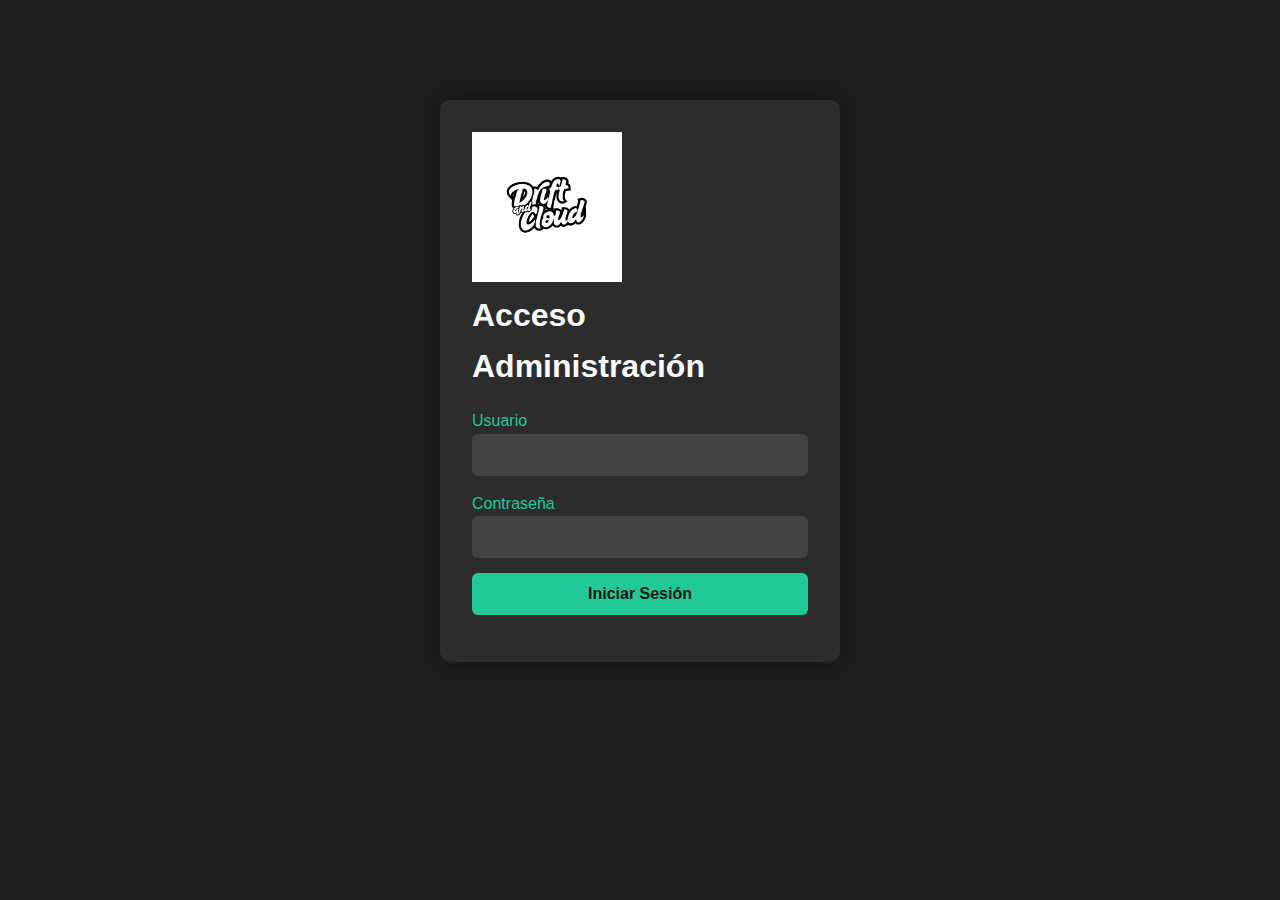
<file: admin-login.html>
<!DOCTYPE html>
<html lang="es">
<head>
    <meta charset="UTF-8">
    <meta name="viewport" content="width=device-width, initial-scale=1.0">
    <title>Login Administración - Drift & Cloud</title>
    <link rel="stylesheet" href="css/style.css">
    <link rel="stylesheet" href="css/admin.css">
    <link rel="stylesheet" href="https://cdnjs.cloudflare.com/ajax/libs/font-awesome/6.0.0-beta3/css/all.min.css">
    <link rel="icon" type="image/png" href="img/logo.png" />
</head>
<body class="login-page">
    <div class="login-container">
        <div class="login-header">
            <img src="img/logo-white.png" alt="Drift & Cloud" width="150">
            <h1>Acceso Administración</h1>
        </div>
        
        <form id="login-form">
            <div class="form-group">
                <label for="username">Usuario</label>
                <input type="text" id="username" required>
            </div>
            
            <div class="form-group">
                <label for="password">Contraseña</label>
                <input type="password" id="password" required>
            </div>
            
            <button type="submit" class="btn">Iniciar Sesión</button>
            
            <div id="login-error" class="error-message"></div>
        </form>
    </div>

    <script src="js/admin-login.js"></script>
</body>
</html>
</file>
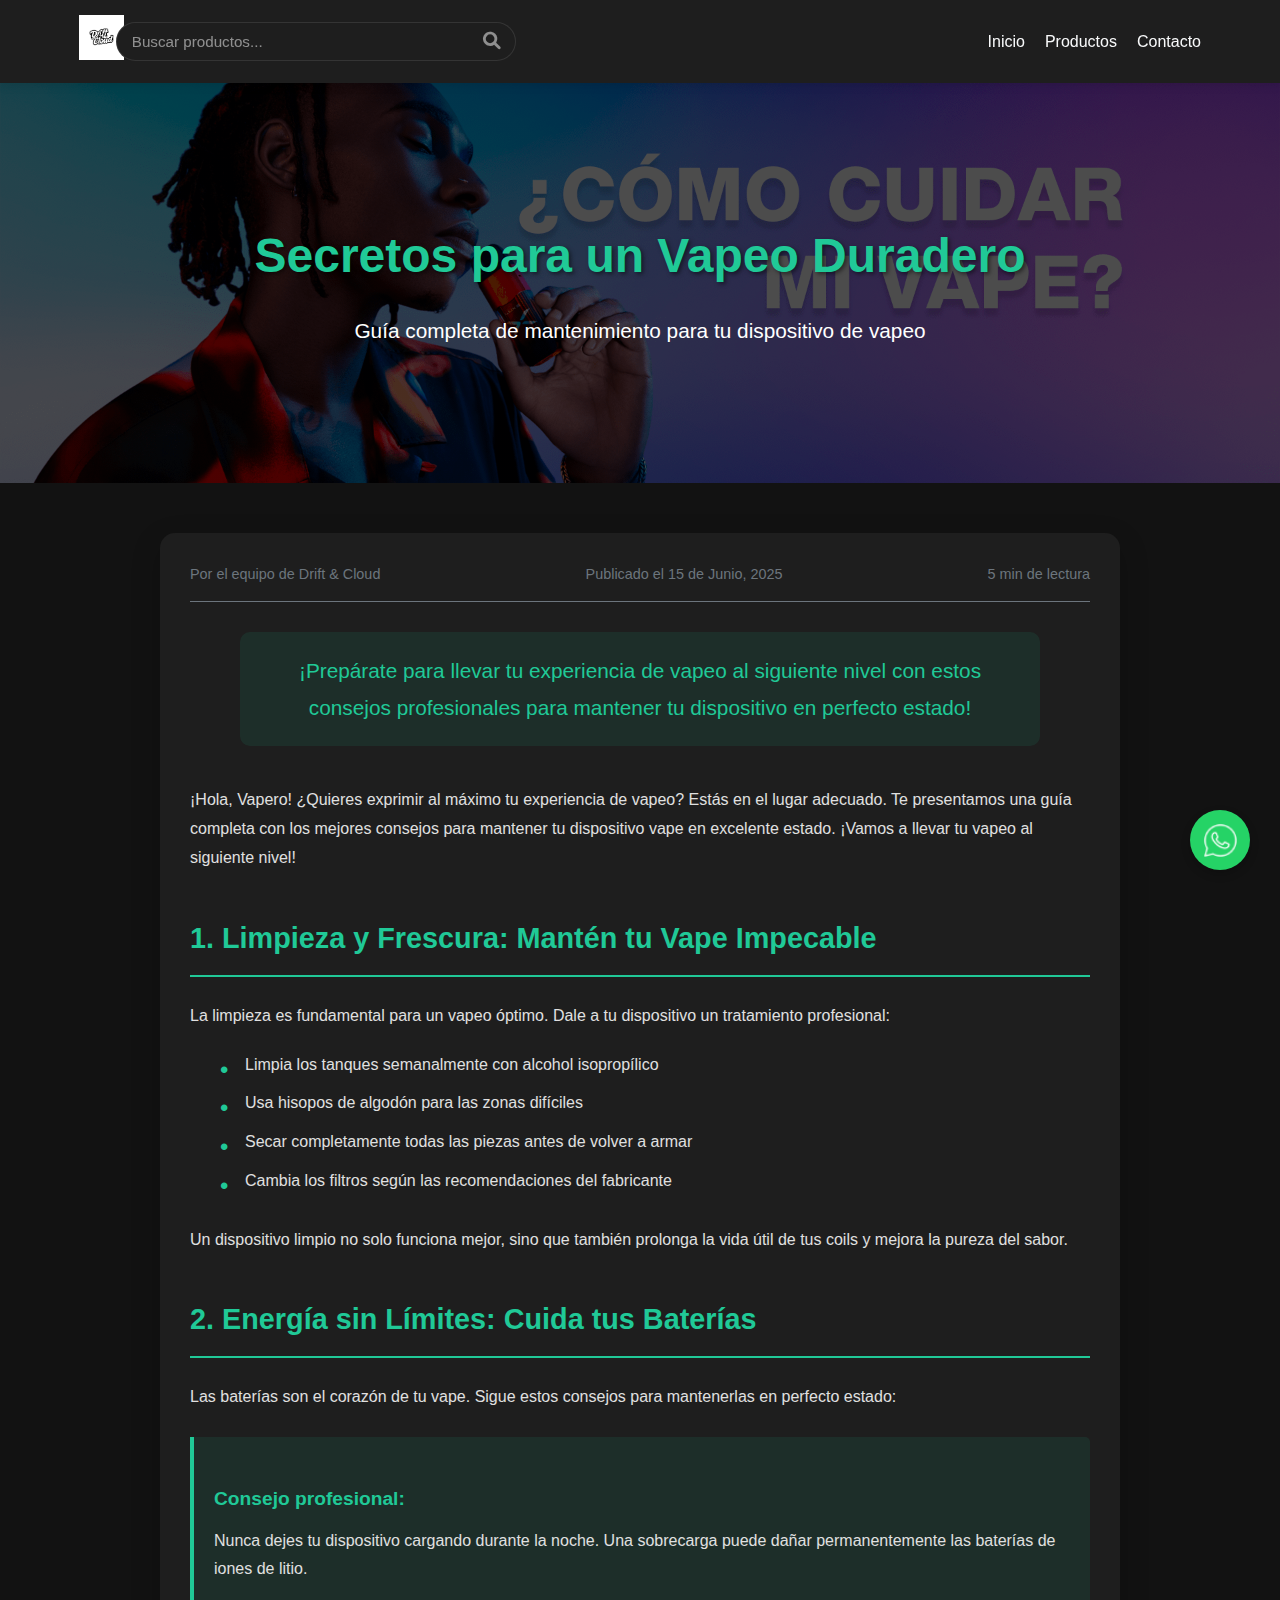
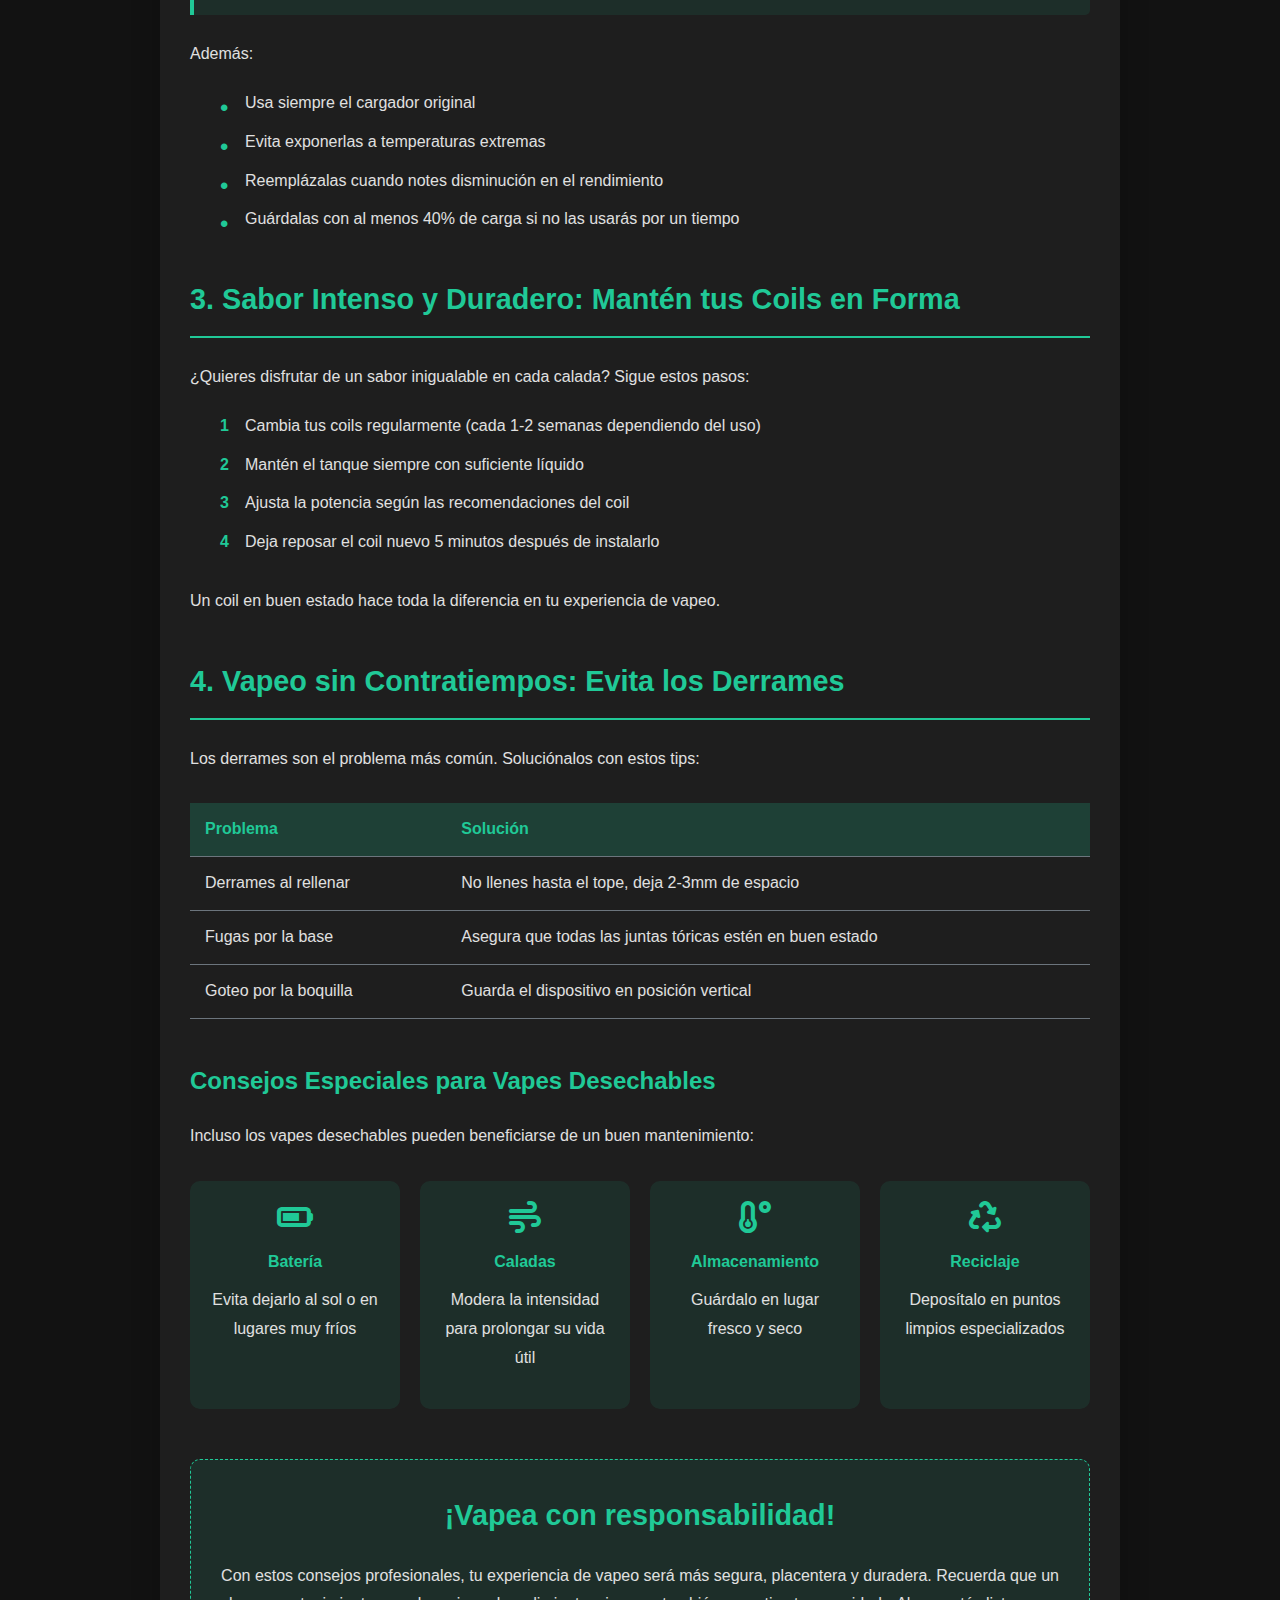
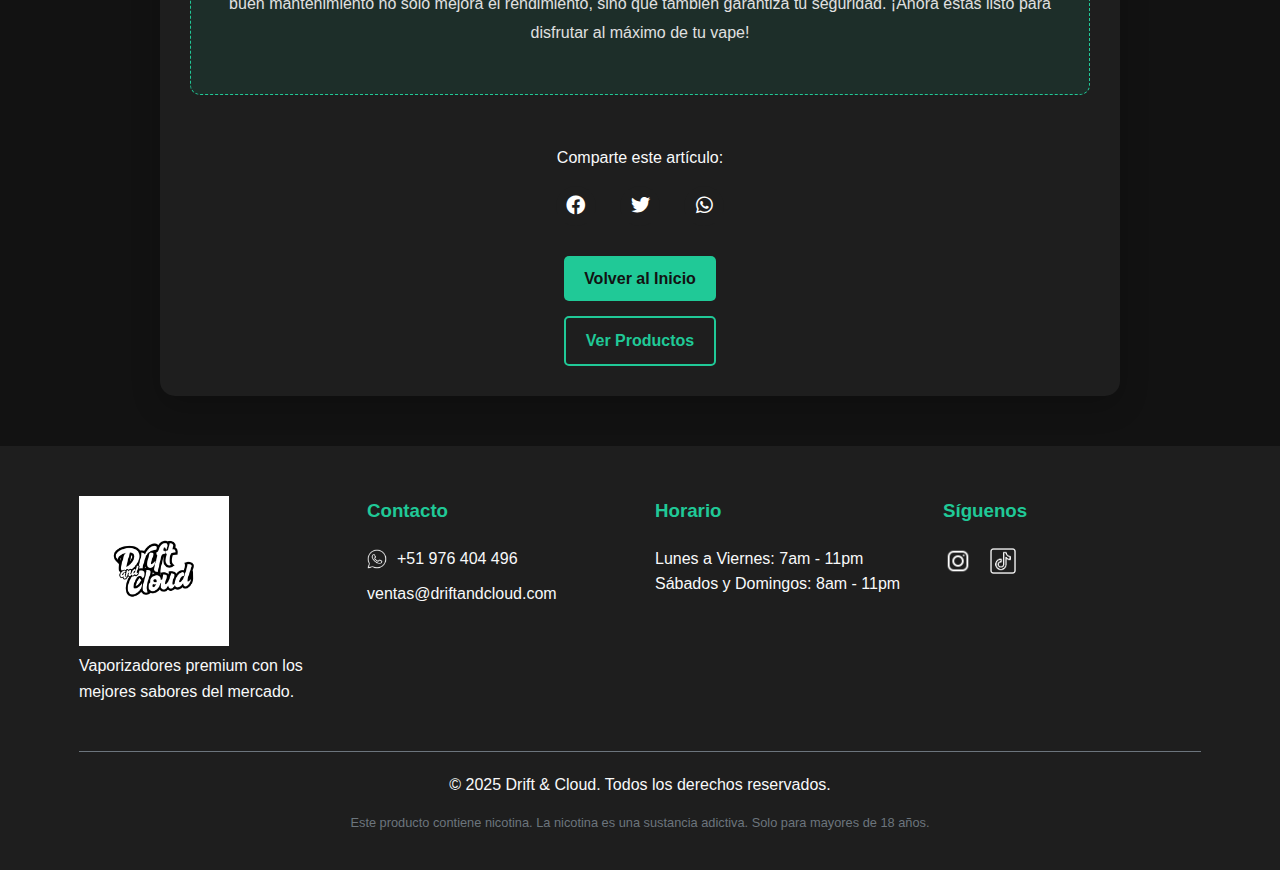
<file: articulo1.html>
<!DOCTYPE html>
<html lang="es">
<head>
    <meta charset="UTF-8">
    <meta name="viewport" content="width=device-width, initial-scale=1.0">
    <title>Consejos para Mantener tu Vape | Drift & Cloud</title>
    <link rel="stylesheet" href="css/style.css">
    <link rel="stylesheet" href="css/article1.css">
    <link rel="stylesheet" href="https://cdnjs.cloudflare.com/ajax/libs/font-awesome/6.0.0-beta3/css/all.min.css">
    <link rel="icon" type="image/png" href="img/logo.png" />
    <style>
        /* Estilos adicionales para mejorar la presentación */
        .article-hero {
            background: linear-gradient(rgba(0,0,0,0.7), rgba(0,0,0,0.7)), url('../img/articles/vape-tips.jpg') center/cover no-repeat;
            height: 400px;
            display: flex;
            align-items: center;
            justify-content: center;
            text-align: center;
            color: white;
            margin-bottom: 50px;
        }
        
        .article-hero-content h1 {
            font-size: 3rem;
            margin-bottom: 20px;
            color: var(--primary-color);
            text-shadow: 2px 2px 4px rgba(0,0,0,0.5);
        }
        
        .article-hero-content p {
            font-size: 1.3rem;
            max-width: 800px;
            margin: 0 auto;
        }
    </style>
</head>
<body>
    <!-- Header -->
    <header>
        <div class="container">
            <div class="logo">
                <a href="index.html"><img src="img/logo-white.png" alt="Drift & Cloud"></a>
            </div>
            <!-- En la sección del header, dentro del div.container, después del logo y antes del nav -->
            <div class="search-container">
                <form class="search-form">
                    <input type="text" placeholder="Buscar productos..." class="search-input">
                    <button type="submit" class="search-button">
                        <i class="fas fa-search"></i>
                    </button>
                </form>
                <div class="search-results"></div>
            </div>
            <button class="mobile-search-toggle">
                <i class="fas fa-search"></i>
            </button>
            <nav>
                <ul>
                    <li><a href="index.html">Inicio</a></li>
                    <li><a href="productos.html">Productos</a></li>
                    <li><a href="#contacto">Contacto</a></li>
                    <!--<li><a href="admin1.html" class="admin-link">Admin</a></li>-->
                </ul>
            </nav>
            <div class="mobile-menu">
                <i class="fas fa-bars"></i>
            </div>
        </div>
    </header>

    <!-- Hero del Artículo -->
    <section class="article-hero">
        <div class="article-hero-content">
            <h1>Secretos para un Vapeo Duradero</h1>
            <p>Guía completa de mantenimiento para tu dispositivo de vapeo</p>
        </div>
    </section>

    <!-- Contenido del Artículo -->
    <main class="article-container">
        <article class="article-content">
            <div class="article-meta">
                <span class="author">Por el equipo de Drift & Cloud</span>
                <span class="date">Publicado el 15 de Junio, 2025</span>
                <span class="reading-time">5 min de lectura</span>
            </div>
            
            <div class="article-body">
                <p class="article-intro">¡Prepárate para llevar tu experiencia de vapeo al siguiente nivel con estos consejos profesionales para mantener tu dispositivo en perfecto estado!</p>
                
                <section class="article-section">
                    <p>¡Hola, Vapero! ¿Quieres exprimir al máximo tu experiencia de vapeo? Estás en el lugar adecuado. Te presentamos una guía completa con los mejores consejos para mantener tu dispositivo vape en excelente estado. ¡Vamos a llevar tu vapeo al siguiente nivel!</p>
                </section>
                
                <section class="article-section">
                    <h2>1. Limpieza y Frescura: Mantén tu Vape Impecable</h2>
                    <p>La limpieza es fundamental para un vapeo óptimo. Dale a tu dispositivo un tratamiento profesional:</p>
                    <ul class="tips-list">
                        <li>Limpia los tanques semanalmente con alcohol isopropílico</li>
                        <li>Usa hisopos de algodón para las zonas difíciles</li>
                        <li>Secar completamente todas las piezas antes de volver a armar</li>
                        <li>Cambia los filtros según las recomendaciones del fabricante</li>
                    </ul>
                    <p>Un dispositivo limpio no solo funciona mejor, sino que también prolonga la vida útil de tus coils y mejora la pureza del sabor.</p>
                </section>
                
                <section class="article-section">
                    <h2>2. Energía sin Límites: Cuida tus Baterías</h2>
                    <p>Las baterías son el corazón de tu vape. Sigue estos consejos para mantenerlas en perfecto estado:</p>
                    <div class="tip-box">
                        <h3>Consejo profesional:</h3>
                        <p>Nunca dejes tu dispositivo cargando durante la noche. Una sobrecarga puede dañar permanentemente las baterías de iones de litio.</p>
                    </div>
                    <p>Además:</p>
                    <ul class="tips-list">
                        <li>Usa siempre el cargador original</li>
                        <li>Evita exponerlas a temperaturas extremas</li>
                        <li>Reemplázalas cuando notes disminución en el rendimiento</li>
                        <li>Guárdalas con al menos 40% de carga si no las usarás por un tiempo</li>
                    </ul>
                </section>
                
                <section class="article-section">
                    <h2>3. Sabor Intenso y Duradero: Mantén tus Coils en Forma</h2>
                    <p>¿Quieres disfrutar de un sabor inigualable en cada calada? Sigue estos pasos:</p>
                    <ol class="steps-list">
                        <li>Cambia tus coils regularmente (cada 1-2 semanas dependiendo del uso)</li>
                        <li>Mantén el tanque siempre con suficiente líquido</li>
                        <li>Ajusta la potencia según las recomendaciones del coil</li>
                        <li>Deja reposar el coil nuevo 5 minutos después de instalarlo</li>
                    </ol>
                    <p>Un coil en buen estado hace toda la diferencia en tu experiencia de vapeo.</p>
                </section>
                
                <section class="article-section">
                    <h2>4. Vapeo sin Contratiempos: Evita los Derrames</h2>
                    <p>Los derrames son el problema más común. Soluciónalos con estos tips:</p>
                    <div class="comparison-table">
                        <table>
                            <tr>
                                <th>Problema</th>
                                <th>Solución</th>
                            </tr>
                            <tr>
                                <td>Derrames al rellenar</td>
                                <td>No llenes hasta el tope, deja 2-3mm de espacio</td>
                            </tr>
                            <tr>
                                <td>Fugas por la base</td>
                                <td>Asegura que todas las juntas tóricas estén en buen estado</td>
                            </tr>
                            <tr>
                                <td>Goteo por la boquilla</td>
                                <td>Guarda el dispositivo en posición vertical</td>
                            </tr>
                        </table>
                    </div>
                </section>
                
                <section class="article-section">
                    <h3>Consejos Especiales para Vapes Desechables</h3>
                    <p>Incluso los vapes desechables pueden beneficiarse de un buen mantenimiento:</p>
                    <div class="tips-grid">
                        <div class="tip-card">
                            <i class="fas fa-battery-three-quarters"></i>
                            <h4>Batería</h4>
                            <p>Evita dejarlo al sol o en lugares muy fríos</p>
                        </div>
                        <div class="tip-card">
                            <i class="fas fa-wind"></i>
                            <h4>Caladas</h4>
                            <p>Modera la intensidad para prolongar su vida útil</p>
                        </div>
                        <div class="tip-card">
                            <i class="fas fa-temperature-low"></i>
                            <h4>Almacenamiento</h4>
                            <p>Guárdalo en lugar fresco y seco</p>
                        </div>
                        <div class="tip-card">
                            <i class="fas fa-recycle"></i>
                            <h4>Reciclaje</h4>
                            <p>Deposítalo en puntos limpios especializados</p>
                        </div>
                    </div>
                </section>
                
                <div class="article-conclusion">
                    <h3>¡Vapea con responsabilidad!</h3>
                    <p>Con estos consejos profesionales, tu experiencia de vapeo será más segura, placentera y duradera. Recuerda que un buen mantenimiento no solo mejora el rendimiento, sino que también garantiza tu seguridad. ¡Ahora estás listo para disfrutar al máximo de tu vape!</p>
                </div>
            </div>
            
            <div class="article-footer">
                <div class="social-share">
                    <p>Comparte este artículo:</p>
                    <a href="#"><i class="fab fa-facebook"></i></a>
                    <a href="#"><i class="fab fa-twitter"></i></a>
                    <a href="#"><i class="fab fa-whatsapp"></i></a>
                </div>
                <a href="index.html" class="btn btn-primary">Volver al Inicio</a>
                <a href="productos.html" class="btn btn-secondary">Ver Productos</a>
            </div>
        </article>
    </main>

    <!-- Footer -->
    <footer id="contacto">
        <div class="container">
            <div class="footer-grid">
                <div class="footer-col">
                    <img src="img/logo-white1.png" alt="Drift & Cloud" width="150">
                    <p>Vaporizadores premium con los mejores sabores del mercado.</p>
                </div>
                <div class="footer-col">
                    <h3>Contacto</h3>
                    <ul>
                        <li><a href="https://wa.me/51976404496?text=Hola%20Drift%20and%20Cloud%2C%20me%20interesan%20sus%20vapes.%20%C2%BFPodr%C3%ADan%20darme%20m%C3%A1s%20informaci%C3%B3n%3F"><img src="img/icons/whatsapp-icon.png" alt="WhatsApp"> ‪+51 976 404 496‬</a></li>
                        <li><a href="mailto:ventas@driftandcloud.com">ventas@driftandcloud.com</a></li>
                    </ul>
                </div>
                <div class="footer-col">
                    <h3>Horario</h3>
                    <p>Lunes a Viernes: 7am - 11pm<br>
                    Sábados y Domingos: 8am - 11pm</p>
                </div>
                <div class="footer-col">
                    <h3>Síguenos</h3>
                    <div class="social-links">
                        <a href="https://www.instagram.com/drift_and_cloud_smoke/" target="_blank"><img src="img/icons/instagram-icon.png" alt="Instagram"></a>
                        <a href="https://www.tiktok.com/@driftandcloud" target="_blank"><img src="img/icons/tiktok-icon.png" alt="TikTok"></a>
                    </div>
                </div>
            </div>
            <div class="footer-bottom">
                <p>&copy; 2025 Drift & Cloud. Todos los derechos reservados.</p>
                <p class="disclaimer">Este producto contiene nicotina. La nicotina es una sustancia adictiva. Solo para mayores de 18 años.</p>
            </div>
        </div>
    </footer>

    <!-- WhatsApp Float Button -->
    <a href="https://wa.me/51976404496?text=Hola%20Drift%20and%20Cloud%2C%20me%20interesan%20sus%20vapes.%20%C2%BFPodr%C3%ADan%20darme%20m%C3%A1s%20informaci%C3%B3n%3F" class="whatsapp-float" target="_blank">
        <img src="img/icons/whatsapp-icon.png" alt="WhatsApp">
    </a>

    <script src="js/script.js"></script>
</body>
</html>
</file>
<file: css/admin.css>
:root {
  --primary-color: #20c997;
  --primary-dark: #1aa179;
  --dark-color: #1e1e1e;
  --darker-color: #121212;
  --light-color: #f8f9fa;
  --gray-color: #6c757d;
  --danger-color: #dc3545;
}

/* Reset y base */
* {
  box-sizing: border-box;
  margin: 0;
  padding: 0;
}
body {
  font-family: 'Segoe UI', Tahoma, Geneva, Verdana, sans-serif;
  background-color: var(--dark-color);
  color: var(--primary-color);
  line-height: 1.6;
}
.hidden {
  overflow: hidden;
}

.centrado {
  height: 100vh;
  display: flex;
  justify-content: center;
  align-items: center;
  background-color: var(--dark-color);
}

/* Añade esto a tu admin.css */
#onload {
    position: fixed;
    top: 0;
    left: 0;
    width: 100%;
    height: 100%;
    background: rgba(0, 0, 0, 0.8);
    display: flex;
    justify-content: center;
    align-items: center;
    z-index: 9999;
}

body.hidden {
    overflow: hidden;
}

.centrado {
    display: none; /* Inicialmente oculto */
}

.lds-spinner,
.lds-spinner div,
.lds-spinner div:after {
  box-sizing: border-box;
}
.lds-spinner {
  color: currentColor;
  display: inline-block;
  position: relative;
  width: 80px;
  height: 80px;
}
.lds-spinner div {
  transform-origin: 40px 40px;
  animation: lds-spinner 1.2s linear infinite;
}
.lds-spinner div:after {
  content: " ";
  display: block;
  position: absolute;
  top: 3.2px;
  left: 36.8px;
  width: 6.4px;
  height: 17.6px;
  border-radius: 20%;
  background: currentColor;
}
.lds-spinner div:nth-child(1) {
  transform: rotate(0deg);
  animation-delay: -1.1s;
}
.lds-spinner div:nth-child(2) {
  transform: rotate(30deg);
  animation-delay: -1s;
}
.lds-spinner div:nth-child(3) {
  transform: rotate(60deg);
  animation-delay: -0.9s;
}
.lds-spinner div:nth-child(4) {
  transform: rotate(90deg);
  animation-delay: -0.8s;
}
.lds-spinner div:nth-child(5) {
  transform: rotate(120deg);
  animation-delay: -0.7s;
}
.lds-spinner div:nth-child(6) {
  transform: rotate(150deg);
  animation-delay: -0.6s;
}
.lds-spinner div:nth-child(7) {
  transform: rotate(180deg);
  animation-delay: -0.5s;
}
.lds-spinner div:nth-child(8) {
  transform: rotate(210deg);
  animation-delay: -0.4s;
}
.lds-spinner div:nth-child(9) {
  transform: rotate(240deg);
  animation-delay: -0.3s;
}
.lds-spinner div:nth-child(10) {
  transform: rotate(270deg);
  animation-delay: -0.2s;
}
.lds-spinner div:nth-child(11) {
  transform: rotate(300deg);
  animation-delay: -0.1s;
}
.lds-spinner div:nth-child(12) {
  transform: rotate(330deg);
  animation-delay: 0s;
}
@keyframes lds-spinner {
  0% {
    opacity: 1;
  }
  100% {
    opacity: 0;
  }
}


button {
  font-weight: bold;
  background-color: var(--primary-color);
  color: var(--darker-color);
  border: none;
  border-radius: 6px;
  cursor: pointer;
  transition: all 0.3s ease;
}

/* Scrollbar global mejorada */
::-webkit-scrollbar {
  width: 8px;
}
::-webkit-scrollbar-thumb {
  background-color: var(--primary-color);
  border-radius: 4px;
}
::-webkit-scrollbar-track {
  background: #222;
}

/* Login */
.login-container {
  max-width: 400px;
  margin: 100px auto;
  background-color: #2c2c2c;
  padding: 2rem;
  border-radius: 10px;
  box-shadow: 0 0 20px rgba(0,0,0,0.4);
  transition: all 0.3s ease;
}
.login-container.loading {
  opacity: 0.7;
  pointer-events: none;
}
.login-container input,
.login-container button {
  width: 100%;
  padding: 12px;
  border-radius: 6px;
  margin-bottom: 15px;
  font-size: 1rem;
}
.login-container input {
  background-color: #444;
  color: #fff;
  border: none;
}
.login-container button {
  border: none;
  background-color: var(--primary-color);
  color: var(--darker-color);
  position: relative;
  overflow: hidden;
}
.login-container button:hover {
  background-color: #17b489;
}
.login-container button:after {
  content: "";
  position: absolute;
  top: 50%;
  left: 50%;
  width: 5px;
  height: 5px;
  background: rgba(255, 255, 255, 0.5);
  opacity: 0;
  border-radius: 100%;
  transform: scale(1, 1) translate(-50%);
}
.login-container button:focus:not(:active)::after {
  animation: ripple 1s ease-out;
}
@keyframes ripple {
  0% { transform: scale(0, 0); opacity: 0.5; }
  100% { transform: scale(20, 20); opacity: 0; }
}

/* Header */
header {
  background-color: #1e1e1e;
  color: white;
  padding: 1rem 2rem;
  border-bottom: 1px solid #333;
  display: flex;
  justify-content: space-between;
  align-items: center;
  flex-wrap: wrap;
  position: sticky;
  top: 0;
  z-index: 100;
}
header h1 {
  font-size: 1.5rem;
  font-weight: 600;
  color: var(--primary-color);
}
.header-actions {
  display: flex;
  gap: 12px;
}
.header-actions button {
  padding: 8px 16px;
  border-radius: 6px;
  font-size: 0.9rem;
  display: flex;
  align-items: center;
  gap: 6px;
  background-color: var(--primary-color);
  color: var(--darker-color);
  border: none;
}
.header-actions button:hover {
  background-color: #17b489;
}

/* Main content */
main {
  padding: 2rem;
  max-width: 1400px;
  margin: 0 auto;
}
.search-filter-container {
  display: flex;
  flex-wrap: wrap;
  gap: 1rem;
  margin-bottom: 2rem;
  align-items: center;
}
.search-filter-container > * {
  flex: 1;
  min-width: 250px;
}
#search, #filter {
  padding: 10px 15px;
  border-radius: 6px;
  border: 1px solid #444;
  background-color: #333;
  color: white;
}
#filter {
  cursor: pointer;
}
#add-product {
  padding: 10px 15px;
  display: flex;
  align-items: center;
  justify-content: center;
  gap: 8px;
  font-weight: 500;
}

/* Product Card */
#product-list {
  display: grid;
  grid-template-columns: repeat(auto-fit, minmax(250px, 1fr));
  gap: 1.2rem;
  margin-top: 1rem;
}
.product-card {
  background-color: #2a2a2a;
  padding: 1.2rem;
  border-radius: 12px;
  border: 1px solid #333;
  box-shadow: 0 4px 12px rgba(0,0,0,0.25);
  transition: all 0.3s ease;
  display: flex;
  flex-direction: column;
  gap: 10px;
}
.product-card:hover {
  transform: translateY(-5px);
  box-shadow: 0 6px 16px rgba(0,0,0,0.3);
  border-color: var(--primary-color);
}
.product-card h3 {
  font-size: 1.1rem;
  font-weight: 600;
  color: var(--primary-color);
}
.product-card img {
  width: 100%;
  height: 160px;
  object-fit: contain;
  background-color: #1a1a1a;
  border-radius: 8px;
  border: 1px solid #444;
}
.product-card p {
  color: #ddd;
  line-height: 1.5;
}
.product-card .btn-group {
  display: flex;
  gap: 8px;
  margin-top: 12px;
}
.product-card .btn-group button {
  flex: 1;
  padding: 8px 12px;
  font-size: 0.85rem;
}

/* Estados y etiquetas */
.status-label,
.tag {
  display: inline-block;
  padding: 6px 12px;
  border-radius: 20px;
  font-size: 0.75rem;
  font-weight: bold;
  text-transform: uppercase;
  letter-spacing: 0.5px;
  border: 1px solid var(--primary-color);
  background-color: rgba(32, 201, 151, 0.2);
  color: var(--primary-color);
}
.unavailable {
  background-color: rgba(220, 53, 69, 0.2);
  color: var(--danger-color);
  border-color: var(--danger-color);
}

/* Switch */
.switch-container {
  display: flex;
  gap: 10px;
  align-items: center;
  justify-content: space-between;
  margin-top: 10px;
  padding-top: 10px;
  border-top: 1px solid #333;
}
.switch-label {
  font-size: 0.9rem;
  color: #e0e0e0;
  margin: 0;
  color: #aaa;
}
.switch {
  position: relative;
  display: inline-block;
  width: 50px;
  height: 24px;
}
.switch input {
  opacity: 0;
  width: 0;
  height: 0;
}
.slider {
  position: absolute;
  cursor: pointer;
  top: 0; left: 0; right: 0; bottom: 0;
  background-color: #555;
  border-radius: 34px;
  transition: .4s;
}
.slider:before {
  position: absolute;
  content: "";
  height: 18px;
  width: 18px;
  left: 3px;
  bottom: 3px;
  background-color: white;
  transition: .4s;
  border-radius: 50%;
}
input:checked + .slider {
  background-color: var(--primary-color);
}
input:checked + .slider:before {
  transform: translateX(26px);
}

/* Modal */
#product-modal {
  display: none;
  position: fixed;
  inset: 0;
  background-color: rgba(0, 0, 0, 0.7);
  backdrop-filter: blur(4px);
  justify-content: center;
  align-items: center;
  z-index: 9999;
}
#product-modal.active {
  display: flex;
  animation: fadeIn 0.3s ease;
}
#product-modal > div {
  background-color: #2c2c2c;
  padding: 2rem;
  border-radius: 12px;
  width: 100%;
  max-width: 500px;
  max-height: 90vh;
  overflow-y: auto;
  box-shadow: 0 10px 25px rgba(0,0,0,0.3);
  border: 1px solid #444;
}
#product-modal h2 {
  color: var(--primary-color);
  margin-bottom: 1.5rem;
  font-size: 1.5rem;
}
#product-modal form {
  display: grid;
  gap: 1rem;
}
#product-modal .form-group {
  display: flex;
  flex-direction: column;
  gap: 0.5rem;
}
#product-modal label {
  font-size: 0.9rem;
  color: #aaa;
}
#product-modal input,
#product-modal textarea,
#product-modal select {
  padding: 10px 12px;
  border-radius: 6px;
  border: 1px solid #444;
  background-color: #333;
  color: #fff;
  font-size: 0.95rem;
}
#product-modal textarea {
  min-height: 100px;
  resize: vertical;
}
#product-modal .form-actions {
  display: flex;
  justify-content: space-between;
  gap: 1rem;
  margin-top: 1rem;
}
#product-modal .form-actions button {
  flex: 1;
  padding: 10px;
}
@keyframes fadeIn {
  from { opacity: 0; }
  to { opacity: 1; }
}

/* Botones del modal más grandes */
#product-modal .form-actions button {
  font-size: 1rem;
  padding: 12px;
}

/* Restaurar botón rojo de eliminar */
button.bg-danger,
.product-card .btn-group button.bg-danger {
  background-color: var(--danger-color);
  color: white;
}
button.bg-danger:hover,
.product-card .btn-group button.bg-danger:hover {
  background-color: #c82333;
}

/* Espaciado adicional para botón agregar producto */
#add-product {
  margin-top: 1rem;
}

/* Grid responsivo para tarjetas */
@media (max-width: 768px) {
  #product-list {
    grid-template-columns: repeat(2, 1fr);
    justify-content: center;
    gap: 5px;

    transform: scale(0.9); /* Escala ligeramente más pequeño */
    transform-origin: top center; /* Mantiene el centro alineado */
  }
  .header-actions {
    align-items: center;
  }
}

@media (min-width: 1024px) {
  #product-list {
    grid-template-columns: repeat(4, 1fr);
    justify-content: center;
  }
}

/* Estilos para el botón de carga JSON */
#upload-json {
  transition: all 0.3s ease;
}

#upload-json:hover {
  transform: translateY(-2px);
  box-shadow: 0 4px 8px rgba(0, 0, 0, 0.1);
}

/* Estilos para el input de archivo oculto */
.hidden {
  display: none;
}
</file>
<file: css/article1.css>
/* Estilos principales para artículos */
.article-container {
    max-width: 1000px;
    margin: 0 auto 50px;
    padding: 0 20px;
}

.article-content {
    background-color: var(--dark-color);
    border-radius: 15px;
    overflow: hidden;
    box-shadow: 0 10px 30px rgba(0, 0, 0, 0.2);
    padding: 30px;
}

.article-meta {
    display: flex;
    justify-content: space-between;
    margin-bottom: 30px;
    color: var(--gray-color);
    font-size: 0.9rem;
    border-bottom: 1px solid var(--gray-color);
    padding-bottom: 15px;
}

.article-body {
    line-height: 1.8;
    color: #e0e0e0;
}

.article-intro {
    font-size: 1.3rem;
    text-align: center;
    margin: 0 auto 40px;
    max-width: 800px;
    color: var(--primary-color);
    font-weight: 500;
    padding: 20px;
    background-color: rgba(32, 201, 151, 0.1);
    border-radius: 10px;
}

.article-section {
    margin-bottom: 40px;
}

.article-section h2 {
    color: var(--primary-color);
    font-size: 1.8rem;
    margin-bottom: 25px;
    padding-bottom: 10px;
    border-bottom: 2px solid var(--primary-color);
    text-align: left;
}

.article-section h3 {
    color: var(--primary-color);
    font-size: 1.5rem;
    margin: 30px 0 20px;
}

.tips-list, .steps-list {
    margin: 20px 0 30px 30px;
}

.tips-list li, .steps-list li {
    margin-bottom: 10px;
    position: relative;
    padding-left: 25px;
    list-style: none;
}

.tips-list li::before {
    content: "•";
    color: var(--primary-color);
    font-size: 1.5rem;
    position: absolute;
    left: 0;
    top: -3px;
}

.steps-list li::before {
    content: counter(step-counter);
    counter-increment: step-counter;
    color: var(--primary-color);
    font-weight: bold;
    position: absolute;
    left: 0;
}

.steps-list {
    counter-reset: step-counter;
}

.tip-box {
    background-color: rgba(32, 201, 151, 0.1);
    border-left: 4px solid var(--primary-color);
    padding: 15px 20px;
    margin: 25px 0;
    border-radius: 0 5px 5px 0;
}

.tip-box h3 {
    color: var(--primary-color);
    margin-bottom: 10px;
    font-size: 1.2rem;
}

.comparison-table {
    margin: 30px 0;
    overflow-x: auto;
}

.comparison-table table {
    width: 100%;
    border-collapse: collapse;
}

.comparison-table th, .comparison-table td {
    padding: 12px 15px;
    text-align: left;
    border-bottom: 1px solid var(--gray-color);
}

.comparison-table th {
    background-color: rgba(32, 201, 151, 0.2);
    color: var(--primary-color);
}

.tips-grid {
    display: grid;
    grid-template-columns: repeat(auto-fit, minmax(200px, 1fr));
    gap: 20px;
    margin: 30px 0;
}

.tip-card {
    background-color: rgba(32, 201, 151, 0.1);
    padding: 20px;
    border-radius: 10px;
    text-align: center;
    transition: transform 0.3s ease;
}

.tip-card:hover {
    transform: translateY(-5px);
    background-color: rgba(32, 201, 151, 0.2);
}

.tip-card i {
    font-size: 2rem;
    color: var(--primary-color);
    margin-bottom: 15px;
}

.tip-card h4 {
    color: var(--primary-color);
    margin-bottom: 10px;
}

.article-conclusion {
    background-color: rgba(32, 201, 151, 0.1);
    padding: 30px;
    border-radius: 10px;
    margin: 50px 0;
    text-align: center;
    border: 1px dashed var(--primary-color);
}

.article-conclusion h3 {
    color: var(--primary-color);
    font-size: 1.8rem;
    margin-bottom: 20px;
}

.article-footer {
    display: flex;
    flex-direction: column;
    align-items: center;
    margin-top: 50px;
}

.social-share {
    margin-bottom: 30px;
    text-align: center;
}

.social-share p {
    margin-bottom: 15px;
}

.social-share a {
    display: inline-block;
    width: 40px;
    height: 40px;
    background-color: var(--dark-color);
    color: white;
    border-radius: 50%;
    margin: 0 10px;
    font-size: 1.2rem;
    line-height: 40px;
    transition: all 0.3s ease;
}

.social-share a:hover {
    background-color: var(--primary-color);
    color: var(--darker-color);
    transform: translateY(-3px);
}

.btn-primary {
    background-color: var(--primary-color);
    color: var(--darker-color);
    margin-bottom: 15px;
}

.btn-secondary {
    background-color: transparent;
    color: var(--primary-color);
    border: 2px solid var(--primary-color);
}

.btn-secondary:hover {
    background-color: var(--primary-color);
    color: var(--darker-color);
}

/* Responsive */
@media (max-width: 768px) {
    .article-hero {
        height: 300px;
    }
    
    .article-hero-content h1 {
        font-size: 2rem;
    }
    
    .article-hero-content p {
        font-size: 1.1rem;
    }
    
    .article-meta {
        flex-direction: column;
        gap: 10px;
    }
    
    .article-content {
        padding: 20px;
    }
    
    .article-intro {
        font-size: 1.1rem;
        padding: 15px;
    }
    
    .article-section h2 {
        font-size: 1.5rem;
    }
    
    .tips-grid {
        grid-template-columns: 1fr;
    }
}

/* Estilos específicos para artículo de vape ideal */
.vape-hero-content h1 {
    font-size: clamp(2rem, 5vw, 3.2rem);
    animation: fadeInUp 1s ease;
}

.publish-date {
    animation: fadeIn 1.5s ease;
    box-shadow: 0 4px 8px rgba(0,0,0,0.2);
}

.section-header {
    display: flex;
    align-items: center;
    margin-bottom: 25px;
    position: relative;
    padding-left: 60px;
}

.section-number {
    position: absolute;
    left: 0;
    font-size: 3rem;
    font-weight: bold;
    color: rgba(32, 201, 151, 0.2);
    line-height: 1;
}

.flavor-types, .device-types, .custom-options {
    display: grid;
    grid-template-columns: repeat(auto-fit, minmax(250px, 1fr));
    gap: 25px;
    margin: 30px 0;
}

.flavor-card, .device-card, .option {
    background-color: rgba(255,255,255,0.05);
    border-radius: 10px;
    padding: 20px;
    transition: transform 0.3s ease, box-shadow 0.3s ease;
}

.flavor-card:hover, .device-card:hover, .option:hover {
    transform: translateY(-5px);
    box-shadow: 0 10px 20px rgba(0,0,0,0.2);
    background-color: rgba(32, 201, 151, 0.1);
}

.flavor-card img {
    width: 100%;
    height: 150px;
    object-fit: cover;
    border-radius: 8px;
    margin-bottom: 15px;
}

.device-card i, .option i {
    font-size: 2.5rem;
    color: var(--primary-color);
    margin-bottom: 15px;
}

.highlight-text {
    background-color: rgba(32, 201, 151, 0.1);
    padding: 15px;
    border-left: 4px solid var(--primary-color);
    font-size: 1.1rem;
    margin: 25px 0;
    border-radius: 0 8px 8px 0;
}

.nicotine-levels {
    margin: 30px 0;
}

.levels-grid {
    display: flex;
    flex-wrap: wrap;
    gap: 10px;
    margin-top: 15px;
}

.level-card {
    background-color: var(--dark-color);
    border: 2px solid var(--primary-color);
    color: var(--primary-color);
    padding: 8px 20px;
    border-radius: 20px;
    font-weight: bold;
    transition: all 0.3s ease;
}

.level-card:hover {
    background-color: var(--primary-color);
    color: var(--darker-color);
}

.help-box {
    display: flex;
    align-items: center;
    gap: 30px;
    background-color: rgba(32, 201, 151, 0.1);
    padding: 30px;
    border-radius: 10px;
    margin-top: 30px;
}

.help-box i {
    font-size: 3rem;
    color: var(--primary-color);
}

.whatsapp-btn {
    background-color: #25D366;
    margin-top: 15px;
    display: inline-flex;
    align-items: center;
    gap: 10px;
}

.whatsapp-btn:hover {
    background-color: #128C7E;
}

.cta-buttons {
    display: flex;
    gap: 15px;
    justify-content: center;
    margin-top: 30px;
    flex-wrap: wrap;
}

.btn-secondary {
    background-color: transparent;
    border: 2px solid var(--primary-color);
    color: var(--primary-color);
}

.btn-secondary:hover {
    background-color: var(--primary-color);
    color: var(--darker-color);
}

/* Animaciones */
@keyframes fadeInUp {
    from {
        opacity: 0;
        transform: translateY(20px);
    }
    to {
        opacity: 1;
        transform: translateY(0);
    }
}

@keyframes fadeIn {
    from { opacity: 0; }
    to { opacity: 1; }
}

/* Responsive */
@media (max-width: 768px) {
    .help-box {
        flex-direction: column;
        text-align: center;
    }
    
    .section-header {
        padding-left: 50px;
    }
    
    .section-number {
        font-size: 2.5rem;
    }
    
    .flavor-types, .device-types, .custom-options {
        grid-template-columns: 1fr;
    }
    
    .cta-buttons {
        flex-direction: column;
    }
    
    .btn {
        width: 100%;
    }
}
</file>
<file: css/style.css>
/* Reset y estilos base */
* {
    margin: 0;
    padding: 0;
    box-sizing: border-box;
    font-family: 'Segoe UI', Tahoma, Geneva, Verdana, sans-serif;
}

:root {
    --primary-color: #20c997;
    --primary-dark: #1aa179;
    --dark-color: #1e1e1e;
    --darker-color: #121212;
    --light-color: #f8f9fa;
    --gray-color: #6c757d;
    --danger-color: #dc3545;
}

body {
    background-color: var(--darker-color);
    color: var(--light-color);
    line-height: 1.6;
}

.container {
    width: 90%;
    max-width: 1200px;
    margin: 0 auto;
    padding: 0 15px;
}

.btn {
    display: inline-block;
    background-color: var(--primary-color);
    color: var(--darker-color);
    padding: 10px 20px;
    border: none;
    border-radius: 5px;
    cursor: pointer;
    text-decoration: none;
    font-weight: 600;
    transition: all 0.3s ease;
    text-align: center;
}

.btn:hover {
    background-color: var(--primary-dark);
    transform: translateY(-2px);
}

.btn.disabled {
    background-color: var(--gray-color);
    cursor: not-allowed;
}

h1, h2, h3, h4, h5, h6 {
    margin-bottom: 1rem;
    color: var(--light-color);
}

p {
    margin-bottom: 1rem;
}

a {
    color: var(--primary-color);
    text-decoration: none;
    transition: color 0.3s ease;
}

a:hover {
    color: var(--primary-dark);
}

img {
    max-width: 100%;
    height: auto;
}

/* Header */
header {
    background-color: var(--dark-color);
    padding: 15px 0;
    position: sticky;
    top: 0;
    z-index: 1000;
    box-shadow: 0 2px 10px rgba(0, 0, 0, 0.1);
}

header .container {
    display: flex;
    justify-content: space-between;
    align-items: center;
}

.logo img {
    height: 45px;
    z-index: 100;
}

nav ul {
    display: flex;
    list-style: none;
}

nav ul li {
    margin-left: 20px;
}

nav ul li a {
    color: var(--light-color);
    font-weight: 500;
    padding: 5px 0;
    position: relative;
}

nav ul li a::after {
    content: '';
    position: absolute;
    bottom: 0;
    left: 0;
    width: 0;
    height: 2px;
    background-color: var(--primary-color);
    transition: width 0.3s ease;
}

nav ul li a:hover::after {
    width: 100%;
}

nav ul li a.active {
    color: var(--primary-color);
}

.admin-link {
    color: var(--danger-color);
}

.mobile-menu {
    display: none;
    font-size: 1.5rem;
    cursor: pointer;
}

/* Footer */
footer {
    background-color: var(--dark-color);
    padding: 50px 0 20px;
    margin-top: 50px;
}

.footer-grid {
    display: grid;
    grid-template-columns: repeat(auto-fit, minmax(250px, 1fr));
    gap: 30px;
    margin-bottom: 30px;
}

.footer-col h3 {
    margin-bottom: 20px;
    color: var(--primary-color);
}

.footer-col ul {
    list-style: none;
}

.footer-col ul li {
    margin-bottom: 10px;
}

.footer-col ul li a {
    color: var(--light-color);
    display: flex;
    align-items: center;
}

.footer-col ul li a img {
    margin-right: 10px;
    width: 20px;
}

.social-links {
    display: flex;
    gap: 15px;
}

.social-links a img {
    width: 30px;
    transition: transform 0.3s ease;
}

.social-links a:hover img {
    transform: translateY(-3px);
}

.footer-bottom {
    border-top: 1px solid var(--gray-color);
    padding-top: 20px;
    text-align: center;
}

.disclaimer {
    font-size: 0.8rem;
    color: var(--gray-color);
    margin-top: 10px;
}

/* WhatsApp Float Button */
.whatsapp-float {
    position: fixed;
    bottom: 30px;
    right: 30px;
    background-color: #25D366;
    color: white;
    width: 60px;
    height: 60px;
    border-radius: 50%;
    display: flex;
    align-items: center;
    justify-content: center;
    box-shadow: 0 4px 10px rgba(0, 0, 0, 0.2);
    z-index: 100;
    transition: all 0.3s ease;
}

.whatsapp-float:hover {
    transform: scale(1.1);
    box-shadow: 0 6px 15px rgba(0, 0, 0, 0.3);
}

.whatsapp-float img {
    width: 35px;
}

/* Responsive */
@media (max-width: 768px) {
    nav {
        display: none;
        position: absolute;
        top: 70px;
        left: 0;
        width: 100%;
        background-color: var(--dark-color);
        padding: 20px;
        box-shadow: 0 5px 10px rgba(0, 0, 0, 0.1);
    }
    
    nav.active {
        display: block;
    }
    
    nav ul {
        flex-direction: column;
    }
    
    nav ul li {
        margin: 10px 0;
    }
    
    .mobile-menu {
        display: block;
    }
    
    .whatsapp-float {
        width: 50px;
        height: 50px;
        bottom: 20px;
        right: 20px;
    }
    
    .whatsapp-float img {
        width: 30px;
    }
}


/* Search Container Styles */
.search-container {
    position: relative;
    flex: 1;
    max-width: 400px;
    margin: 0 auto;
    right: 230px;
}

.search-form {
    display: flex;
    position: relative;
}

/* Input Field Styles */
.search-input {
    width: 100%;
    padding: 10px 15px;
    padding-right: 40px;
    background-color: var(--dark-color);
    border: 1px solid rgba(255, 255, 255, 0.1);
    border-radius: 25px;
    outline: none;
    transition: all 0.3s;
    color: var(--light-color);
    font-size: 0.95em;
}

.search-input::placeholder {
    color: rgba(255, 255, 255, 0.5);
}

.search-input:focus {
    border-color: var(--primary-color);
    box-shadow: 0 0 5px rgba(32, 201, 151, 0.3);
}

/* Search Button Styles */
.search-button {
    position: absolute;
    right: 15px;
    top: 50%;
    transform: translateY(-50%);
    background: none;
    border: none;
    color: rgba(255, 255, 255, 0.5);
    cursor: pointer;
    transition: color 0.3s;
    font-size: 1.1em;
}

.search-button:hover {
    color: var(--primary-color);
}

/* Search Results Dropdown Styles */
.search-results {
    position: absolute;
    top: 100%;
    left: 0;
    right: 0;
    background: white;
    border: 1px solid #ddd;
    border-radius: 8px;
    box-shadow: 0 5px 15px rgba(0,0,0,0.15);
    z-index: 100;
    max-height: 400px;
    overflow-y: auto;
    display: none;
    margin-top: 5px;
}

/* Search Result Item Styles */
.search-result-item {
    display: flex;
    align-items: center;
    padding: 12px 15px;
    border-bottom: 1px solid #eee;
    transition: all 0.2s;
    color: #333;
    text-decoration: none;
    cursor: pointer;
}

.search-result-item:hover {
    background: #f8f9fa;
}

.search-result-img {
    width: 45px;
    height: 45px;
    object-fit: contain;
    margin-right: 12px;
    border-radius: 4px;
    border: 1px solid #eee;
}

.search-result-text {
    flex: 1;
    overflow: hidden;
}

.search-result-text h4 {
    margin: 0 0 4px 0;
    color: #333;
    font-size: 0.95em;
    font-weight: 600;
    white-space: nowrap;
    overflow: hidden;
    text-overflow: ellipsis;
}

.search-result-text p {
    margin: 0 0 4px 0;
    color: #666;
    font-size: 0.85em;
    white-space: nowrap;
    overflow: hidden;
    text-overflow: ellipsis;
}

.search-result-text small {
    color: var(--primary-color);
    font-weight: 600;
    font-size: 0.9em;
}

/* No Results and View All Styles */
.no-results {
    padding: 15px;
    color: #666;
    text-align: center;
    font-size: 0.9em;
}

.view-all-results {
    display: block;
    padding: 12px 15px;
    text-align: center;
    background: #f8f9fa;
    color: var(--primary-color);
    font-weight: 600;
    font-size: 0.9em;
    border-top: 1px solid #eee;
    text-decoration: none;
    transition: background 0.2s;
}

.view-all-results:hover {
    background: #e9ecef;
}

/* Custom Scrollbar */
.search-results::-webkit-scrollbar {
    width: 8px;
}

.search-results::-webkit-scrollbar-track {
    background: #f1f1f1;
    border-radius: 0 8px 8px 0;
}

.search-results::-webkit-scrollbar-thumb {
    background: #ccc;
    border-radius: 4px;
}

.search-results::-webkit-scrollbar-thumb:hover {
    background: #aaa;
}

.mobile-search-toggle {
    display: none;
}

/* Mobile Responsive Styles */
@media (max-width: 768px) {
    .search-container {
        position: fixed;
        top: 70px;
        left: 0;
        right: 0;
        max-width: 100%;
        padding: 0 15px;
        z-index: 99;
        display: none;
        right: 0;
    }
    
    .search-container.active {
        display: block;
    }
    
    .mobile-search-toggle {
        display: block;
        margin-left: auto;
        background: none;
        border: none;
        color: white;
        font-size: 1.2rem;
        cursor: pointer;
        padding: 10px;
    }
    
    .search-input {
        border-radius: 5px;
    }
    
    .search-results {
        left: 15px;
        right: 15px;
    }
}

/* Animation for better UX */
@keyframes fadeIn {
    from { opacity: 0; transform: translateY(-10px); }
    to { opacity: 1; transform: translateY(0); }
}

.search-results.active {
    display: block;
    animation: fadeIn 0.2s ease-out;
}
</file>
